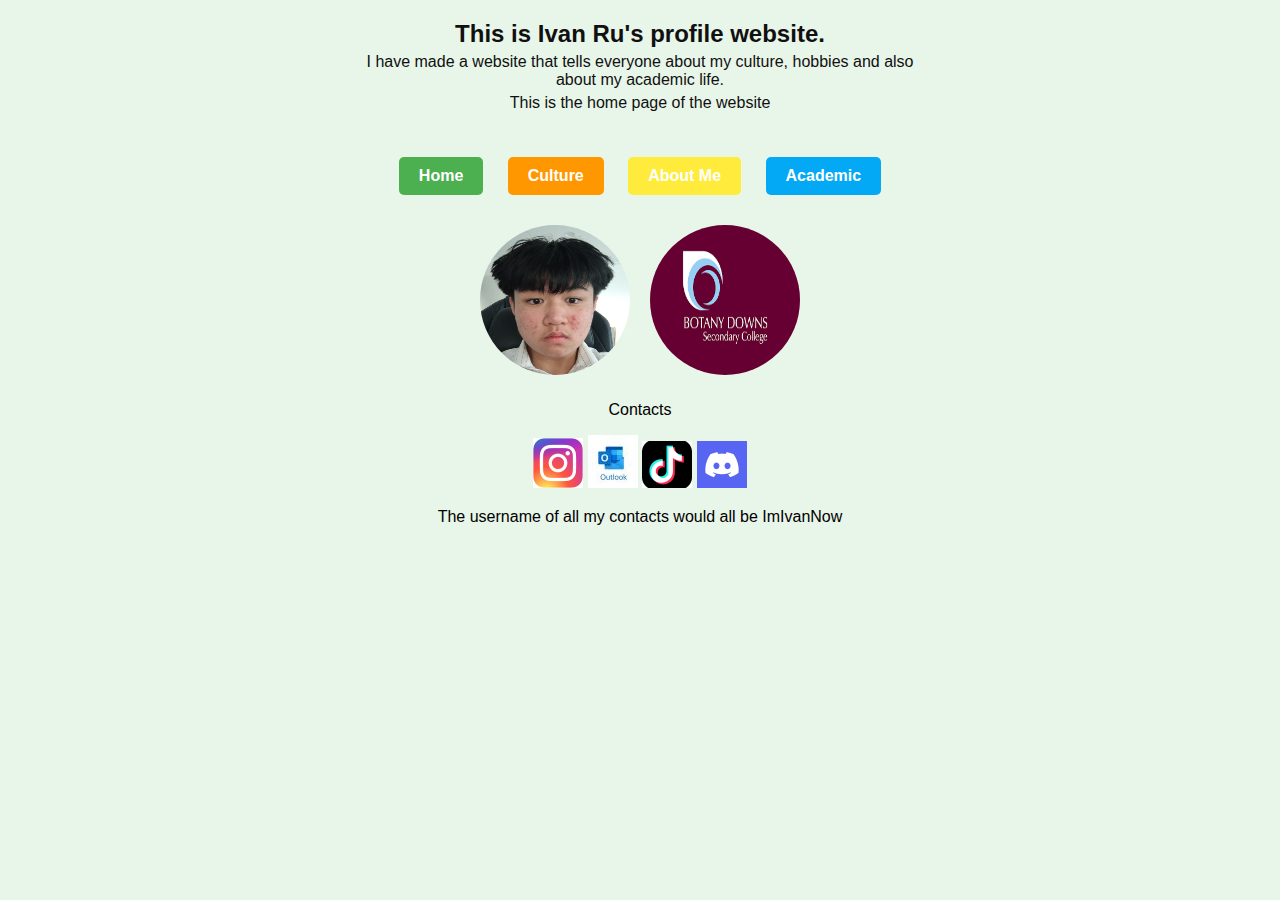
<file: index.html>
<!DOCTYPE html>
<html lang="en">
<head>
    <meta charset="UTF-8">
    <meta name="viewport" content="width=device-width, initial-scale=1.0">
    <title>Ivan Ru's Profile</title>
    <link rel="stylesheet" href="style.css">
</head>
<body class="home-page">
    <div class="header">
        <h1>This is Ivan Ru's profile website.</h1>
        <p>I have made a website that tells everyone about my culture, hobbies and also about my academic life.</p>
        <p>This is the home page of the website</p>
    </div>
    <nav>
        <a href="index.html" class="nav-button home-button">Home</a>
        <a href="culture.html" class="nav-button culture-button">Culture</a>
        <a href="about.html" class="nav-button about-button">About Me</a>
        <a href="academic.html" class="nav-button academic-button">Academic</a>
    </nav>
    <div class="content home">
        <img src="images/ivan.png" alt="Ivan Ru" class="profile-img">
        <img src="images/logo.jpg" alt="Logo" class="logo-img">
    </div>
    <footer>
        <div class="social-media">
<p>Contacts</p>
            <a href="https://www.instagram.com/imivanrn/"><img src="images/instagram.png" alt="Instagram"></a>
            <a href="mailto:ivan.ru@my.bdsc.school.nz"><img src="images/outlook.jpg" alt="Outlook"></a>
            <a href="https://www.tiktok.com/@imivanow"><img src="images/tiktok.png" alt="TikTok"></a>
            <a href="https://discord.com/@imivannow"><img src="images/discord.png" alt="Discord"></a>
            <p>The username of all my contacts would all be ImIvanNow</p>
        </div>
    </footer>
</body>
</html>
</file>
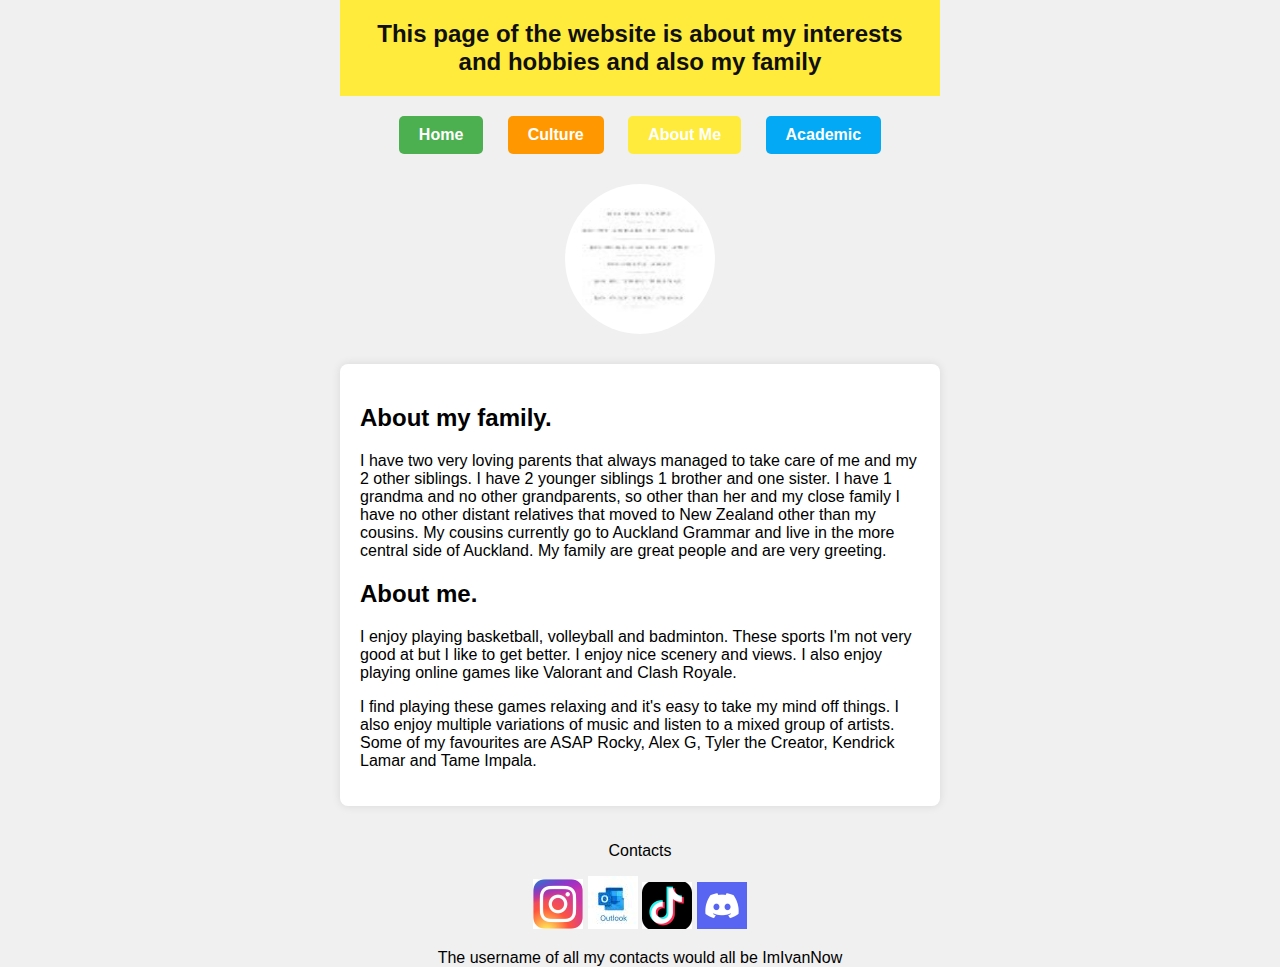
<file: about.html>
<!DOCTYPE html>
<html lang="en">
<head>
    <meta charset="UTF-8">
    <meta name="viewport" content="width=device-width, initial-scale=1.0">
    <title>About Me</title>
    <link rel="stylesheet" href="style.css">
</head>
<body class="about-page">
    <div class="header about-header">
        <h1>This page of the website is about my interests and hobbies and also my family</h1>
    </div>
    <nav>
        <a href="index.html" class="nav-button home-button">Home</a>
        <a href="culture.html" class="nav-button culture-button">Culture</a>
        <a href="about.html" class="nav-button about-button">About Me</a>
        <a href="academic.html" class="nav-button academic-button">Academic</a>
    </nav>
    <div class="content about">
        <img src="images/pepeha.png" alt="Ivan Ru" class="profile-img">
        <div class="about-section">
            <div class="family">
                <h2>About my family.</h2>
                <p>I have two very loving parents that always managed to take care of me and my 2 other siblings. I have 2 younger siblings 1 brother and one sister. I have 1 grandma and no other grandparents, so other than her and my close family I have no other distant relatives that moved to New Zealand other than my cousins. My cousins currently go to Auckland Grammar and live in the more central side of Auckland. My family are great people and are very greeting.</p>
            </div>
            <div class="interests">
                <h2>About me.</h2>
                <p>I enjoy playing basketball, volleyball and badminton. These sports I'm not very good at but I like to get better. I enjoy nice scenery and views. I also enjoy playing online games like Valorant and Clash Royale.</p>
                <p>I find playing these games relaxing and it's easy to take my mind off things. I also enjoy multiple variations of music and listen to a mixed group of artists. Some of my favourites are ASAP Rocky, Alex G, Tyler the Creator, Kendrick Lamar and Tame Impala.</p>
            </div>
        </div>
    </div>
    <footer>
        <div class="social-media">
            <p>Contacts</p>
            <a href="https://www.instagram.com/imivanrn/"><img src="images/instagram.png" alt="Instagram"></a>
            <a href="mailto:ivan.ru@my.bdsc.school.nz"><img src="images/outlook.jpg" alt="Outlook"></a>
            <a href="https://www.tiktok.com/@imivanow"><img src="images/tiktok.png" alt="TikTok"></a>
            <a href="https://discord.com/@imivannow"><img src="images/discord.png" alt="Discord"></a>
            <p>The username of all my contacts would all be ImIvanNow</p>
        </div>
    </footer>
</body>
</html>
</file>
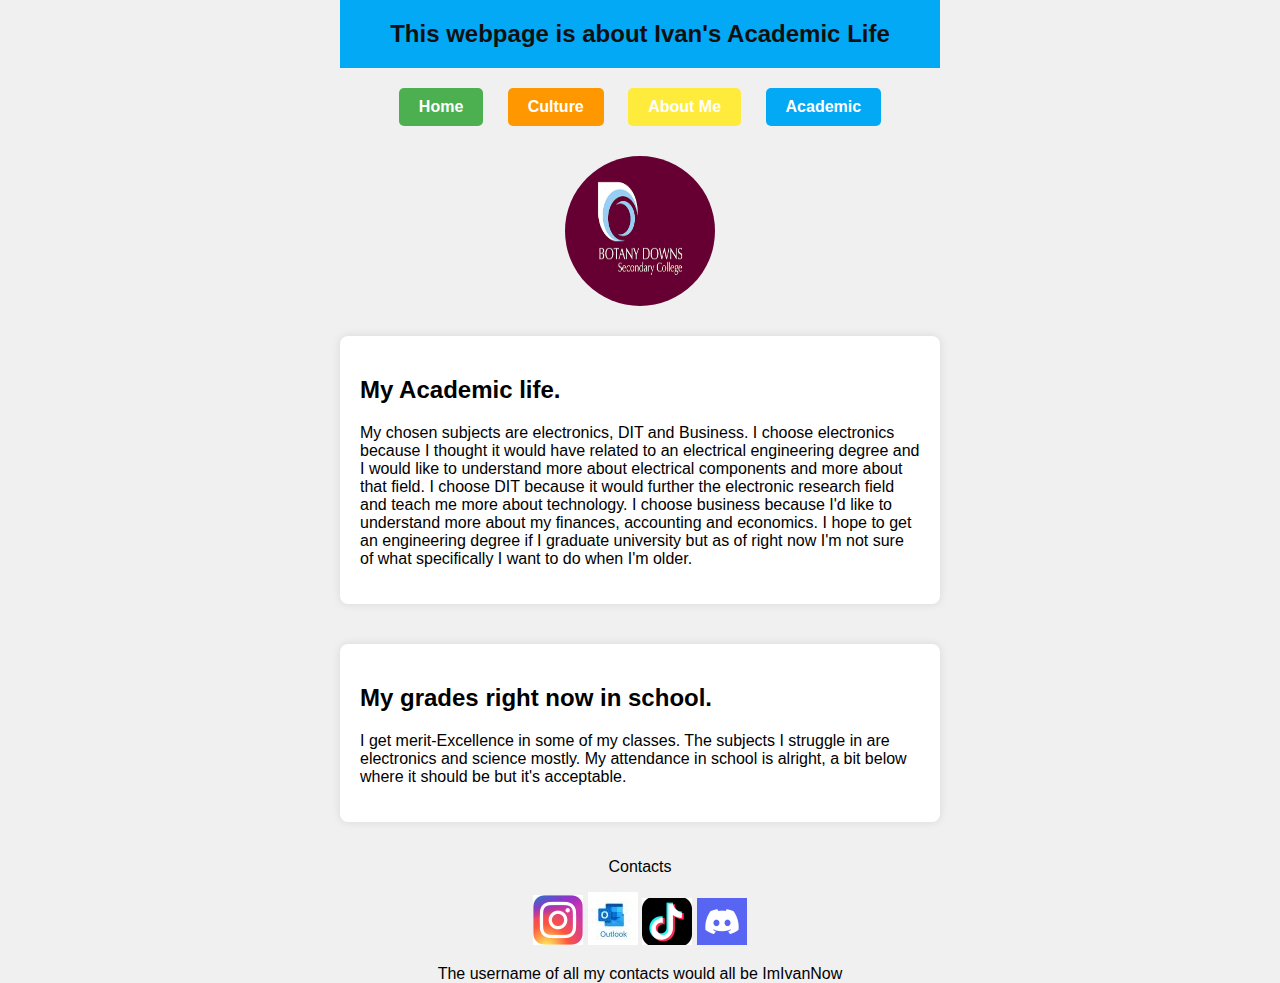
<file: academic.html>
<!DOCTYPE html>
<html lang="en">
<head>
    <meta charset="UTF-8">
    <meta name="viewport" content="width=device-width, initial-scale=1.0">
    <title>Academic</title>
    <link rel="stylesheet" href="style.css">
</head>
<body class="academic-page">
    <div class="header academic-header">
        <h1>This webpage is about Ivan's Academic Life </h1>
    </div>
    <nav>
        <a href="index.html" class="nav-button home-button">Home</a>
        <a href="culture.html" class="nav-button culture-button">Culture</a>
        <a href="about.html" class="nav-button about-button">About Me</a>
        <a href="academic.html" class="nav-button academic-button">Academic</a>
    </nav>
    <div class="content academic">
        <img src="images/logo.jpg" alt="Logo" class="logo-img">
        <div class="academic-section">
            <h2>My Academic life.</h2>
            <p>My chosen subjects are electronics, DIT and Business. I choose electronics because I thought it would have related to an electrical engineering degree and I would like to understand more about electrical components and more about that field. I choose DIT because it would further the electronic research field and teach me more about technology. I choose business because I'd like to understand more about my finances, accounting and economics. I hope to get an engineering degree if I graduate university but as of right now I'm not sure of what specifically I want to do when I'm older.</p>
        </div>
        <div class="academic-section">
            <h2>My grades right now in school. </h2>
            <p>I get merit-Excellence in some of my classes. The subjects I struggle in are electronics and science mostly. My attendance in school is alright, a bit below where it should be but it's acceptable.</p>
        </div>
    </div>
    <footer>
        <div class="social-media">
               <p>Contacts</p>
            <a href="https://www.instagram.com/imivanrn/"><img src="images/instagram.png" alt="Instagram"></a>
            <a href="mailto:ivan.ru@my.bdsc.school.nz"><img src="images/outlook.jpg" alt="Outlook"></a>
            <a href="https://www.tiktok.com/@imivanow"><img src="images/tiktok.png" alt="TikTok"></a>
            <a href="https://discord.com/@imivannow"><img src="images/discord.png" alt="Discord"></a>
            <p>The username of all my contacts would all be ImIvanNow</p>
        </div>
    </footer>
</body>
</html>
</file>
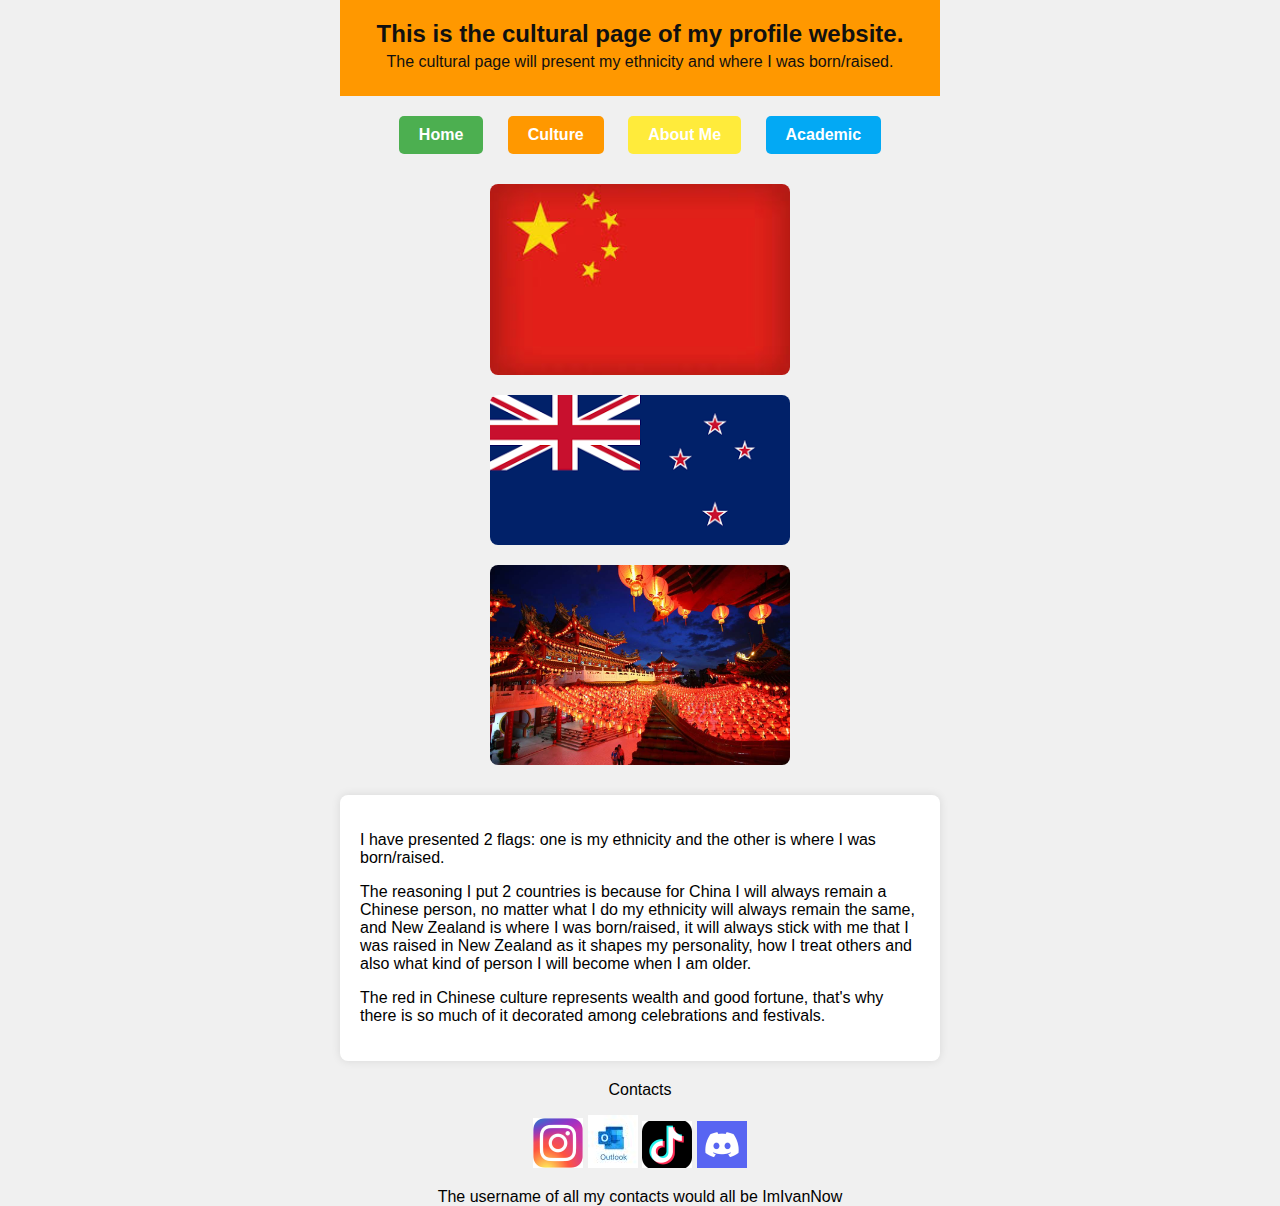
<file: culture.html>
<!DOCTYPE html>
<html lang="en">
<head>
    <meta charset="UTF-8">
    <meta name="viewport" content="width=device-width, initial-scale=1.0">
    <title>Culture</title>
    <link rel="stylesheet" href="style.css">
</head>
<body class="culture-page">
    <div class="header culture-header">
        <h1>This is the cultural page of my profile website.</h1>
        <p>The cultural page will present my ethnicity and where I was born/raised.</p>
    </div>
    <nav>
        <a href="index.html" class="nav-button home-button">Home</a>
        <a href="culture.html" class="nav-button culture-button">Culture</a>
        <a href="about.html" class="nav-button about-button">About Me</a>
        <a href="academic.html" class="nav-button academic-button">Academic</a>
    </nav>
    <div class="content culture">
        <img src="images/china-nz-flags.jpg" alt="China and New Zealand Flags" class="flags-img">
             <img src="images/nz-flag.png" alt="China and New Zealand Flags" class="flags-img">
        <img src="images/China-culture.jpg" alt="Chinese Culture" class="culture-img">
    </div>
    <div class="description">
        <p>I have presented 2 flags: one is my ethnicity and the other is where I was born/raised.</p>
        <p>The reasoning I put 2 countries is because for China I will always remain a Chinese person, no matter what I do my ethnicity will always remain the same, and New Zealand is where I was born/raised, it will always stick with me that I was raised in New Zealand as it shapes my personality, how I treat others and also what kind of person I will become when I am older.</p>
        <p>The red in Chinese culture represents wealth and good fortune, that's why there is so much of it decorated among celebrations and festivals.</p>
    </div>
    <footer>
        <div class="social-media">
    <p>Contacts</p>
            <a href="https://www.instagram.com/imivanrn/"><img src="images/instagram.png" alt="Instagram"></a>
            <a href="mailto:ivan.ru@my.bdsc.school.nz"><img src="images/outlook.jpg" alt="Outlook"></a>
            <a href="https://www.tiktok.com/@imivanow"><img src="images/tiktok.png" alt="TikTok"></a>
            <a href="https://discord.com/@imivannow"><img src="images/discord.png" alt="Discord"></a>
            <p>The username of all my contacts would all be ImIvanNow</p>
        </div>
    </footer>
</body>
</html>
</file>
<file: style.css>
body {
    font-family: Arial, sans-serif;
    margin: 0;
    padding: 0;
    background-color: #f0f0f0;
    text-align: center;
}

.header {
    padding: 20px;
    color: #101010;
}

.home-button {
    background-color: #4CAF50;
}

.culture-button {
    background-color: #FF9800;
}

.about-button {
    background-color: #FFEB3B;
    color: black;
}

.academic-button {
    background-color: #03A9F4;
}

.home-button:hover,
.culture-button:hover,
.about-button:hover,
.academic-button:hover {
    opacity: 0.8;
}

.header.home-header {
    background-color: #4CAF50;
}

.header.culture-header {
    background-color: #FF9800;
}

.header.about-header {
    background-color: #FFEB3B;
}

.header.academic-header {
    background-color: #03A9F4;
}

.header h1 {
    margin: 0;
    font-size: 24px;
}

.header p {
    margin: 5px 0;
    font-size: 16px;
}

nav {
    margin: 20px 0;
}

.nav-button {
    display: inline-block;
    margin: 0 10px;
    padding: 10px 20px;
    border-radius: 5px;
    text-decoration: none;
    font-weight: bold;
    color: #fff;
    transition: background-color 0.3s ease;
}

.content {
    display: flex;
    justify-content: center;
    align-items: center;
    margin-top: 20px;
    flex-wrap: wrap;
}

.profile-img,
.logo-img,
.flags-img,
.culture-img {
    width: 150px;
    height: 150px;
    border-radius: 50%;
    margin: 10px;
}

.flags-img,
.culture-img {
    width: 300px;
    height: auto;
    border-radius: 8px;
}

.description,
.academic-section,
.about-section {
    margin-top: 20px;
    padding: 20px;
    background-color: #fff;
    border-radius: 8px;
    box-shadow: 0 0 10px rgba(0, 0, 0, 0.1);
    max-width: 800px;
    margin: 20px auto;
    text-align: left;
}

.footer {
    margin-top: 30px;
    padding: 20px;
    background-color: #4CAF50;
    color: white;
}

.footer .social-media a {
    margin: 0 10px;
    text-decoration: none;
    font-size: 18px;
    color: white;
    transition: color 0.3s ease;
}

.footer .social-media a:hover {
    color: #007BFF;
}

@media (max-width: 768px) {
    .content {
        flex-direction: column;
    }
}

.home-page {
    width: 600px;
    height: 700px;
    margin: 0 auto;
    background-color: #E8F5E9;
}

.culture-page,
.about-page,
.academic-page {
    width: 600px;
    height: 800px;
    margin: 0 auto;
}
#instagram.png-img {
    width: 50px;
    height: 50px;
}
#pepeha.png-img {
    width:90px;
    height:100px;
}
</file>
